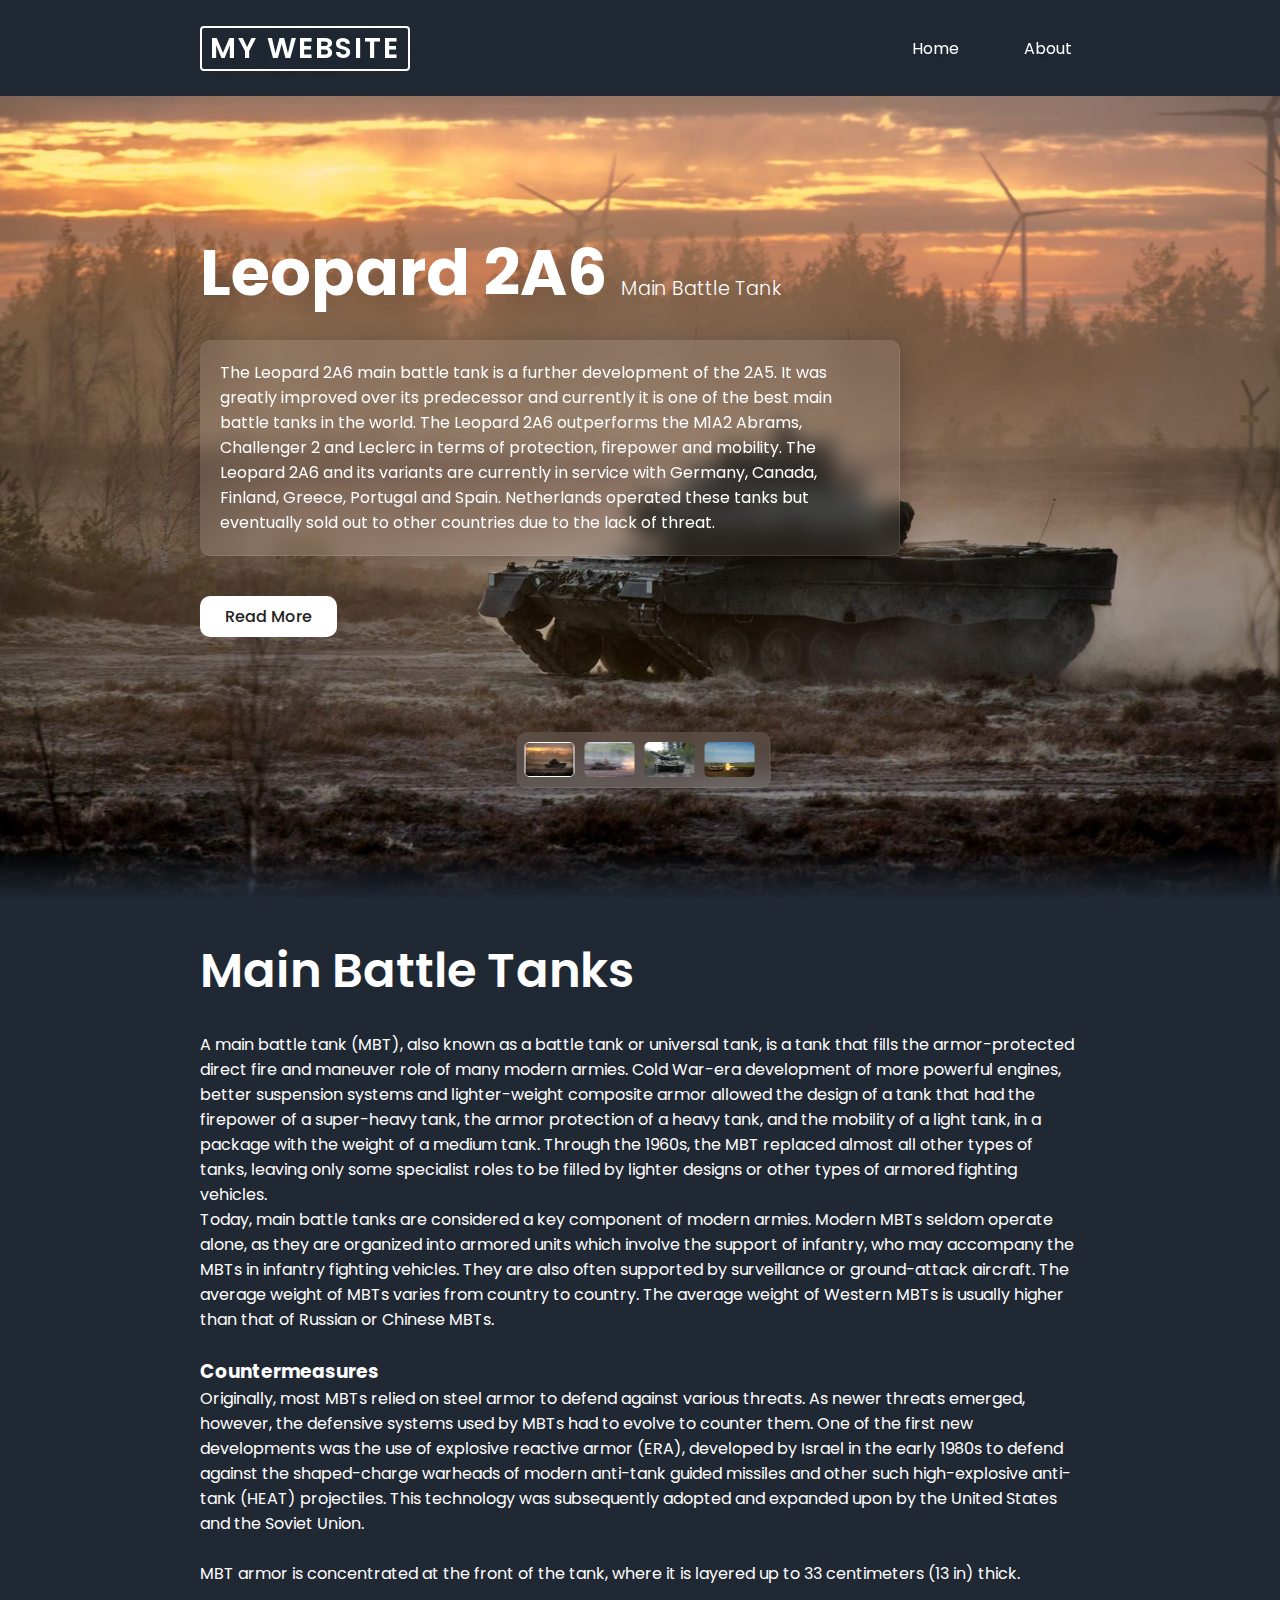
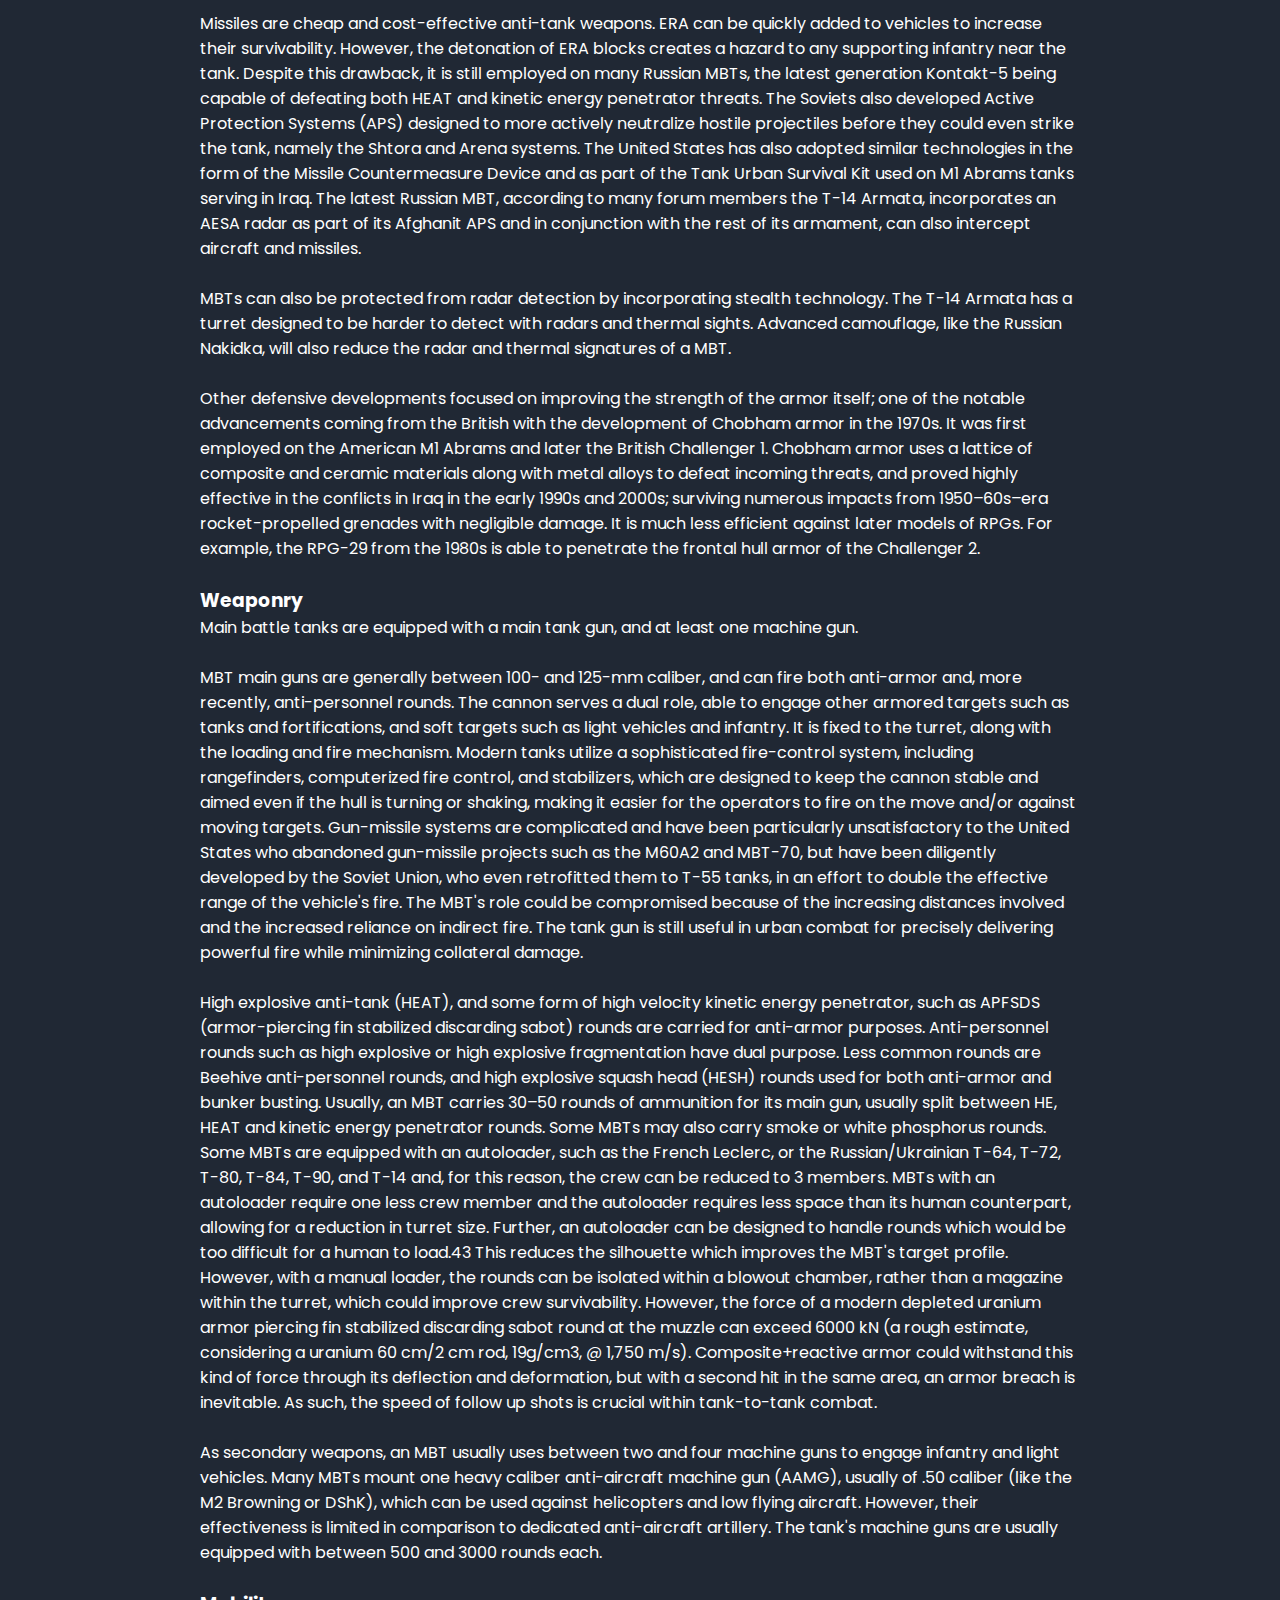
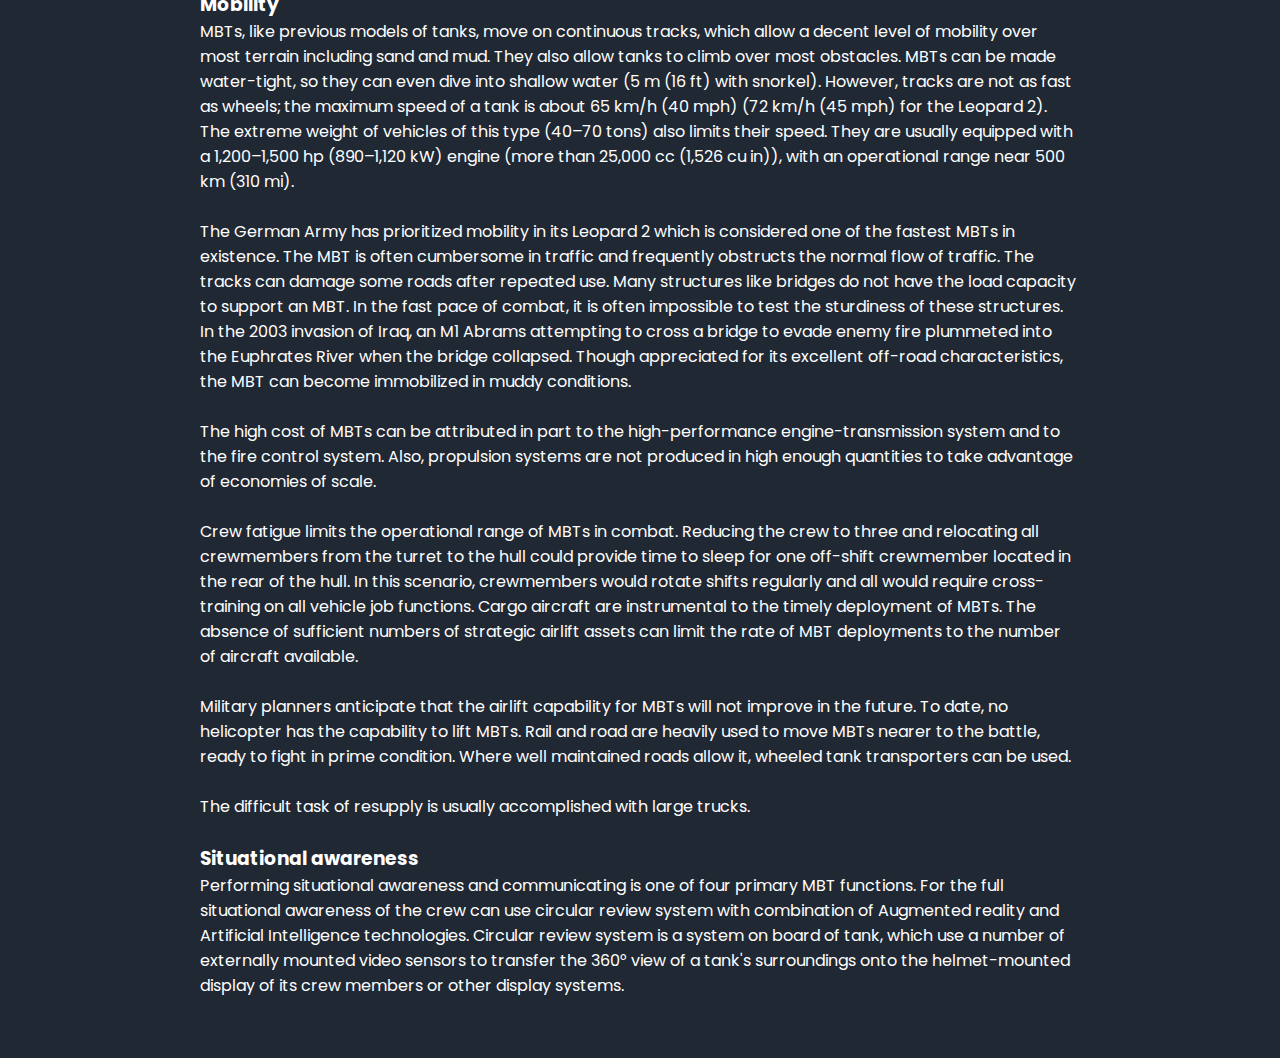
<file: index.html>
<!DOCTYPE html>
<html lang="en" dir="ltr">
<head>
  <meta charset="utf-8">
  <meta name="viewport" content="width=device-width, initial-scale=1.0">
  <title>Responsive Website Landing Page With Full Screen Draggable Image Slider - Html, Css & Javascript</title>
  <link rel="stylesheet" href="css/swiper-bundle.min.css">
  <link rel="stylesheet" href="css/index.css">
  <link rel="stylesheet" href="https://unicons.iconscout.com/release/v4.0.0/css/line.css">
</head>
<body>

  <header>
    <div class="nav-bar">
      <a href="" class="logo">My Website</a>
      <div class="navigation">
        <div class="nav-items">
          <i class="uil uil-times nav-close-btn"></i>
          <a href="#"><i class="uil uil-home"></i> Home</a>
          <a href="#" onclick=" window.open('about.html','_self')"><i class="uil uil-info-circle"></i> About</a>
        </div>
      </div>
      <i class="uil uil-apps nav-menu-btn"></i>
    </div>
  </header>

  <section class="home">
    <div class="media-icons">
      <a href="#"><i class="uil uil-facebook-f"></i></a>
      <a href="#"><i class="uil uil-instagram"></i></a>
      <a href="#"><i class="uil uil-twitter"></i></a>
    </div>

    <div class="swiper bg-slider">
      <div class="swiper-wrapper">
        <div class="swiper-slide">
          <img src="images/bg1.jpg" alt="">
          <div class="text-content">
            <h2 class="title">Leopard 2A6 <span>Main Battle Tank</span></h2>
            <p>The Leopard 2A6 main battle tank is a further development of the 2A5. It was greatly improved over its predecessor and currently it is one of the best main battle tanks in the world. The Leopard 2A6 outperforms the M1A2 Abrams, Challenger 2 and Leclerc in terms of protection, firepower and mobility. The Leopard 2A6 and its variants are currently in service with Germany, Canada, Finland, Greece, Portugal and Spain. Netherlands operated these tanks but eventually sold out to other countries due to the lack of threat.</p>
            <button class="read-btn" onclick=" window.open('https://www.military-today.com/tanks/leopard_2a6.htm','_blank')">Read More <i class="uil uil-arrow-right"></i></button>
          </div>
        </div>
        <div class="swiper-slide dark-layer">
          <img src="images/bg2.jpg" alt="">
          <div class="text-content">
            <h2 class="title">Type 10 <span>Main Battle Tank</span></h2>
            <p>Japan’s Type 10 Hitomaru Main Battle Tank is one of the world’s most technologically advanced armored vehicles to date. This fourth-generation vehicle is embedded with numerous top-of-the-line communicative and combative features, most notably the incorporation of the C4I system.<br>
            The Type 10’s main armament consists of a purpose built 120 mm smoothbore auto-loading gun with optional barrels of L/50 or L/55 caliber. This gun was designed and developed by Japan Steel Works, who up until this point had been manufacturing the Rheinmetall L/44 under license, for use on the Type 90.<br>
            Designed to replace the aging second generation Type 74 and supplement the third generation Type 90 of the Japanese Ground Self-Defense Force, the Type 10’s technological prowess comes at a hefty price, however. The Japanese Ministry of Defense paid 954 million Japanese Yen per vehicle. (US$8.4 million)
            </p>
            <button class="read-btn" onclick=" window.open('https://tanks-encyclopedia.com/modern/japan/type-10-hitomaru','_blank')">Read More <i class="uil uil-arrow-right"></i></button>
          </div>
        </div>
        <div class="swiper-slide dark-layer">
          <img src="images/bg3.jpg" alt="">
          <div class="text-content">
            <h2 class="title">T-72M1 <span>Main Battle Tank</span></h2>
            <p>The T-72 is a family of Soviet/Russian main battle tanks that entered production in 1969. The T-72 was a development of the T-64, which was troubled by high costs and its reliance on immature developmental technology. About 25,000 T-72 tanks have been built, and refurbishment has enabled many to remain in service for decades. It was widely exported and saw service in 40 countries including Finland. It has also served in numerous conflicts.<br>The Finnish T-72M1 featured in this picture is an export version, similar to T-72A but lacking composite armor (decreasing the weight to 37 tons), much simpler fire control system, and usually supplied with inferior ammunition compared to the Soviet army standard.<br>Production and development of the T-72 continues today.
            </p>
            <button class="read-btn" onclick=" window.open('https://www.military-today.com/tanks/t72.htm','_blank')">Read More <i class="uil uil-arrow-right"></i></button>
          </div>
        </div>
        <div class="swiper-slide">
          <img src="images/bg4.jpg" alt="">
          <div class="text-content">
            <h2 class="title">Merkava Mk.4 <span>Main Battle Tank</span></h2>
            <p>The Merkava Mk.4 Main Battle Tank entered service with Israel Defense Forces in 2004. It is a further development of the Merkava Mk.3. A total of 360 of these tanks have already been built and another 300 have been ordered by Israeli Defense Forces. The Merkava Mk.4 features an improved 120 mm smoothbore gun, developed by Israel Military Industries. It is a further development of the Merkava Mk.3 tank gun. This gun is designed to sustain higher pressure, generating higher muzzle velocity.<br>Currently the Merkava Mk.4 is among 10 best main battle tanks in the world.
            </p>
            <button class="read-btn" onclick=" window.open('https://www.army-technology.com/projects/merkava4/','_blank')">Read More <i class="uil uil-arrow-right"></i></button>
          </div>
        </div>
      </div>
    </div>
    
    <div class="bg-slider-thumbs">
      <div class="swiper-wrapper thumbs-container">
        <img src="images/bg1.jpg" class="swiper-slide" alt="">
        <img src="images/bg2.jpg" class="swiper-slide" alt="">
        <img src="images/bg3.jpg" class="swiper-slide" alt="">
        <img src="images/bg4.jpg" class="swiper-slide" alt="">
      </div>
    </div>
  </section>

  <section class="about section">
    <h2>Main Battle Tanks</h2>
    <p>A main battle tank (MBT), also known as a battle tank or universal tank, is a tank that fills the armor-protected direct fire and maneuver role of many modern armies. Cold War-era development of more powerful engines, better suspension systems and lighter-weight composite armor allowed the design of a tank that had the firepower of a super-heavy tank, the armor protection of a heavy tank, and the mobility of a light tank, in a package with the weight of a medium tank. Through the 1960s, the MBT replaced almost all other types of tanks, leaving only some specialist roles to be filled by lighter designs or other types of armored fighting vehicles.<br>
    Today, main battle tanks are considered a key component of modern armies. Modern MBTs seldom operate alone, as they are organized into armored units which involve the support of infantry, who may accompany the MBTs in infantry fighting vehicles. They are also often supported by surveillance or ground-attack aircraft. The average weight of MBTs varies from country to country. The average weight of Western MBTs is usually higher than that of Russian or Chinese MBTs.
    </p>
    <p>
      <h3>Countermeasures</h3>
      Originally, most MBTs relied on steel armor to defend against various threats. As newer threats emerged, however, the defensive systems used by MBTs had to evolve to counter them. One of the first new developments was the use of explosive reactive armor (ERA), developed by Israel in the early 1980s to defend against the shaped-charge warheads of modern anti-tank guided missiles and other such high-explosive anti-tank (HEAT) projectiles. This technology was subsequently adopted and expanded upon by the United States and the Soviet Union.<br><br>
      MBT armor is concentrated at the front of the tank, where it is layered up to 33 centimeters (13 in) thick.<br><br>
      Missiles are cheap and cost-effective anti-tank weapons. ERA can be quickly added to vehicles to increase their survivability. However, the detonation of ERA blocks creates a hazard to any supporting infantry near the tank. Despite this drawback, it is still employed on many Russian MBTs, the latest generation Kontakt-5 being capable of defeating both HEAT and kinetic energy penetrator threats. The Soviets also developed Active Protection Systems (APS) designed to more actively neutralize hostile projectiles before they could even strike the tank, namely the Shtora and Arena systems. The United States has also adopted similar technologies in the form of the Missile Countermeasure Device and as part of the Tank Urban Survival Kit used on M1 Abrams tanks serving in Iraq. The latest Russian MBT, according to many forum members the T-14 Armata, incorporates an AESA radar as part of its Afghanit APS and in conjunction with the rest of its armament, can also intercept aircraft and missiles.<br><br>
      MBTs can also be protected from radar detection by incorporating stealth technology. The T-14 Armata has a turret designed to be harder to detect with radars and thermal sights. Advanced camouflage, like the Russian Nakidka, will also reduce the radar and thermal signatures of a MBT.<br><br>
      Other defensive developments focused on improving the strength of the armor itself; one of the notable advancements coming from the British with the development of Chobham armor in the 1970s. It was first employed on the American M1 Abrams and later the British Challenger 1. Chobham armor uses a lattice of composite and ceramic materials along with metal alloys to defeat incoming threats, and proved highly effective in the conflicts in Iraq in the early 1990s and 2000s; surviving numerous impacts from 1950–60s–era rocket-propelled grenades with negligible damage. It is much less efficient against later models of RPGs. For example, the RPG-29 from the 1980s is able to penetrate the frontal hull armor of the Challenger 2.
    </p>
    <p>
      <h3>Weaponry</h3>
      Main battle tanks are equipped with a main tank gun, and at least one machine gun.<br><br>
      MBT main guns are generally between 100- and 125-mm caliber, and can fire both anti-armor and, more recently, anti-personnel rounds. The cannon serves a dual role, able to engage other armored targets such as tanks and fortifications, and soft targets such as light vehicles and infantry. It is fixed to the turret, along with the loading and fire mechanism. Modern tanks utilize a sophisticated fire-control system, including rangefinders, computerized fire control, and stabilizers, which are designed to keep the cannon stable and aimed even if the hull is turning or shaking, making it easier for the operators to fire on the move and/or against moving targets. Gun-missile systems are complicated and have been particularly unsatisfactory to the United States who abandoned gun-missile projects such as the M60A2 and MBT-70, but have been diligently developed by the Soviet Union, who even retrofitted them to T-55 tanks, in an effort to double the effective range of the vehicle's fire. The MBT's role could be compromised because of the increasing distances involved and the increased reliance on indirect fire. The tank gun is still useful in urban combat for precisely delivering powerful fire while minimizing collateral damage.<br><br>
      High explosive anti-tank (HEAT), and some form of high velocity kinetic energy penetrator, such as APFSDS (armor-piercing fin stabilized discarding sabot) rounds are carried for anti-armor purposes. Anti-personnel rounds such as high explosive or high explosive fragmentation have dual purpose. Less common rounds are Beehive anti-personnel rounds, and high explosive squash head (HESH) rounds used for both anti-armor and bunker busting. Usually, an MBT carries 30–50 rounds of ammunition for its main gun, usually split between HE, HEAT and kinetic energy penetrator rounds. Some MBTs may also carry smoke or white phosphorus rounds. Some MBTs are equipped with an autoloader, such as the French Leclerc, or the Russian/Ukrainian T-64, T-72, T-80, T-84, T-90, and T-14 and, for this reason, the crew can be reduced to 3 members. MBTs with an autoloader require one less crew member and the autoloader requires less space than its human counterpart, allowing for a reduction in turret size. Further, an autoloader can be designed to handle rounds which would be too difficult for a human to load.43 This reduces the silhouette which improves the MBT's target profile. However, with a manual loader, the rounds can be isolated within a blowout chamber, rather than a magazine within the turret, which could improve crew survivability. However, the force of a modern depleted uranium armor piercing fin stabilized discarding sabot round at the muzzle can exceed 6000 kN (a rough estimate, considering a uranium 60 cm/2 cm rod, 19g/cm3, @ 1,750 m/s). Composite+reactive armor could withstand this kind of force through its deflection and deformation, but with a second hit in the same area, an armor breach is inevitable. As such, the speed of follow up shots is crucial within tank-to-tank combat.<br><br>
      As secondary weapons, an MBT usually uses between two and four machine guns to engage infantry and light vehicles. Many MBTs mount one heavy caliber anti-aircraft machine gun (AAMG), usually of .50 caliber (like the M2 Browning or DShK), which can be used against helicopters and low flying aircraft. However, their effectiveness is limited in comparison to dedicated anti-aircraft artillery. The tank's machine guns are usually equipped with between 500 and 3000 rounds each.
    </p>
    <p>
      <h3>Mobility</h3>
      MBTs, like previous models of tanks, move on continuous tracks, which allow a decent level of mobility over most terrain including sand and mud. They also allow tanks to climb over most obstacles. MBTs can be made water-tight, so they can even dive into shallow water (5 m (16 ft) with snorkel). However, tracks are not as fast as wheels; the maximum speed of a tank is about 65 km/h (40 mph) (72 km/h (45 mph) for the Leopard 2). The extreme weight of vehicles of this type (40–70 tons) also limits their speed. They are usually equipped with a 1,200–1,500 hp (890–1,120 kW) engine (more than 25,000 cc (1,526 cu in)), with an operational range near 500 km (310 mi).<br><br>
      The German Army has prioritized mobility in its Leopard 2 which is considered one of the fastest MBTs in existence.
      The MBT is often cumbersome in traffic and frequently obstructs the normal flow of traffic. The tracks can damage some roads after repeated use. Many structures like bridges do not have the load capacity to support an MBT. In the fast pace of combat, it is often impossible to test the sturdiness of these structures. In the 2003 invasion of Iraq, an M1 Abrams attempting to cross a bridge to evade enemy fire plummeted into the Euphrates River when the bridge collapsed. Though appreciated for its excellent off-road characteristics, the MBT can become immobilized in muddy conditions.<br><br>
      The high cost of MBTs can be attributed in part to the high-performance engine-transmission system and to the fire control system. Also, propulsion systems are not produced in high enough quantities to take advantage of economies of scale.<br><br>
      Crew fatigue limits the operational range of MBTs in combat. Reducing the crew to three and relocating all crewmembers from the turret to the hull could provide time to sleep for one off-shift crewmember located in the rear of the hull. In this scenario, crewmembers would rotate shifts regularly and all would require cross-training on all vehicle job functions. Cargo aircraft are instrumental to the timely deployment of MBTs. The absence of sufficient numbers of strategic airlift assets can limit the rate of MBT deployments to the number of aircraft available.<br><br>
      Military planners anticipate that the airlift capability for MBTs will not improve in the future. To date, no helicopter has the capability to lift MBTs. Rail and road are heavily used to move MBTs nearer to the battle, ready to fight in prime condition. Where well maintained roads allow it, wheeled tank transporters can be used.<br><br>
      The difficult task of resupply is usually accomplished with large trucks.
    </p>
    <p>
      <h3>Situational awareness</h3>
    Performing situational awareness and communicating is one of four primary MBT functions. For the full situational awareness of the crew can use circular review system with combination of Augmented reality and Artificial Intelligence technologies. Circular review system is a system on board of tank, which use a number of externally mounted video sensors to transfer the 360° view of a tank's surroundings onto the helmet-mounted display of its crew members or other display systems.
    </p>
  </section>

  <script src="js/swiper-bundle.min.js"></script>
  <script src="js/main.js"></script>

</body>
</html>
</file>
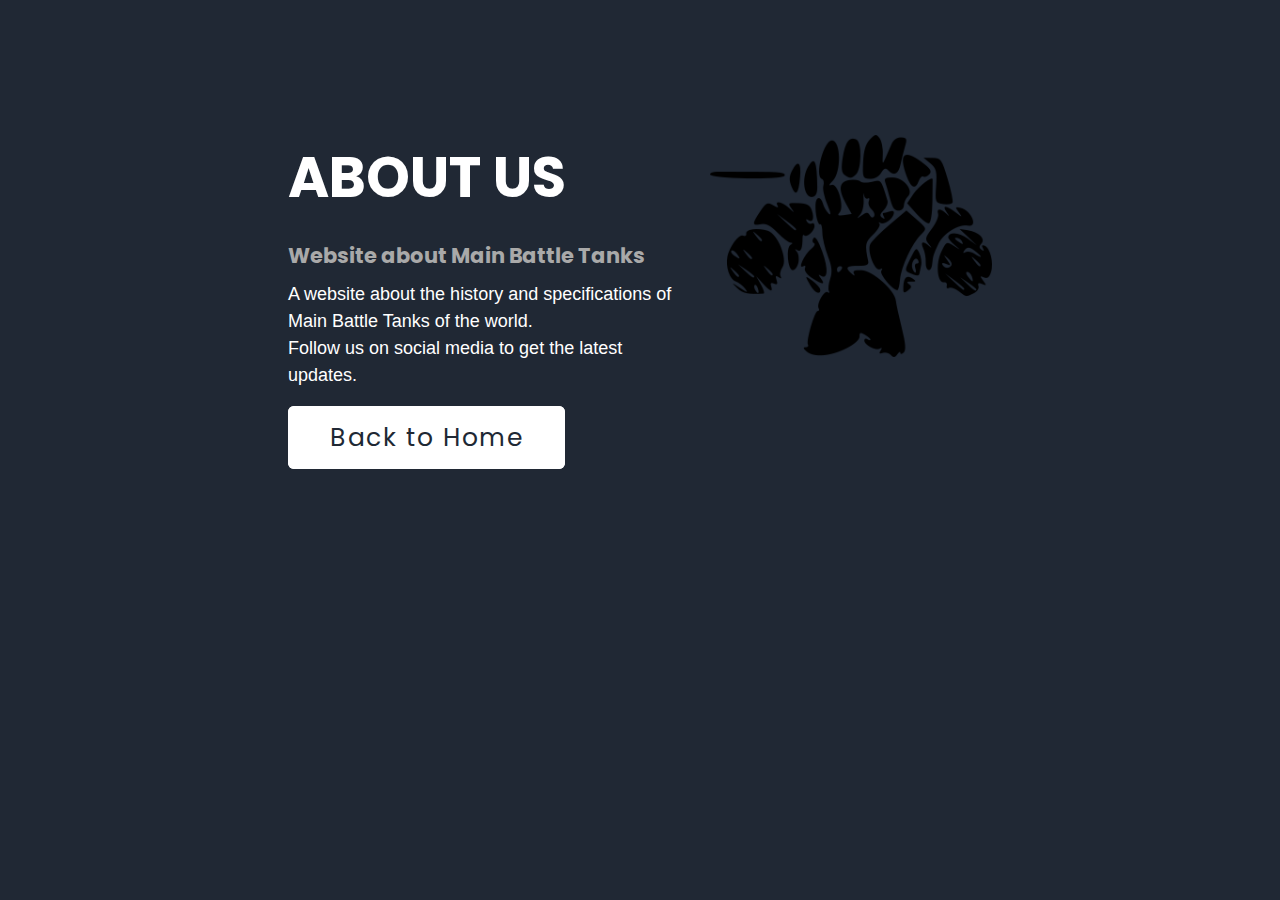
<file: about.html>
<!DOCTYPE html>
<html lang="en">
<head>
    <meta charset="UTF-8">
    <meta http-equiv="X-UA-Compatible" content="IE=edge">
    <meta name="viewport" content="width=device-width, initial-scale=1.0">
    <title>About</title>
    <link rel="stylesheet" type="text/css" href="css/about.css">
    <link rel="stylesheet" href="https://unicons.iconscout.com/release/v4.0.0/css/line.css">
</head>
<body>
    <div class="section">
		<div class="container">
			<div class="content-section">
				<div class="title">
					<h1>About Us</h1>
				</div>
				<div class="content">
					<h3>Website about Main Battle Tanks</h3>
					<p>
                        A website about the history and specifications of Main Battle Tanks of the world.<br>
                        Follow us on social media to get the latest updates.
                    </p>
					<div class="button">
						<a href="#" onclick=" window.open('index.html','_self')">Back to Home</a>
					</div>
				</div>
				<div class="media-icons">
					<a href="#"><i class="uil uil-facebook-f"></i></a>
					<a href="#"><i class="uil uil-instagram"></i></a>
					<a href="#"><i class="uil uil-twitter"></i></a>
				</div>
			</div>
			<div class="image-section">
				<img src="images/about.png">
			</div>
		</div>
	</div>
</body>
</html>
</file>
<file: css/index.css>
/*============ Google fonts ============*/
@import url('https://fonts.googleapis.com/css2?family=Poppins:ital,wght@0,100;0,200;0,300;0,400;0,500;0,600;0,700;0,800;0,900;1,100;1,200;1,300;1,400;1,500;1,600;1,700;1,800;1,900&display=swap');

/*======= CSS variables =======*/
:root{
  --white-color: #fff;
  --dark-color: #222;
  --body-bg-color: #fff;
  --section-bg-color: #202834;
  --navigation-item-hover-color: #3b5378;

  --text-shadow: 0 5px 25px rgba(0, 0, 0, 0.1);
  --box-shadow: 0 5px 25px rgb(0 0 0 / 20%);

  --scroll-bar-color: #fff;
  --scroll-thumb-color: #282f4e;
  --scroll-thumb-hover-color: #454f6b;
}

/*======= Scroll bar =======*/
::-webkit-scrollbar{
  width: 11px;
  background: var(--scroll-bar-color);
}

::-webkit-scrollbar-thumb{
  width: 100%;
  background: var(--scroll-thumb-color);
  border-radius: 2em;
}

::-webkit-scrollbar-thumb:hover{
  background: var(--scroll-thumb-hover-color);
}

/*======= Main CSS =======*/
*{
  margin: 0;
  padding: 0;
  box-sizing: border-box;
  font-family: 'Poppins', sans-serif;
}

body{
  background: var(--body-bg-color);
}

section{
  position: relative;
}

.section{
  color: var(--white-color);
  background: var(--section-bg-color);
  padding: 35px 200px;
  transition: 0.3s ease;
}

/*======= Header =======*/
header{
  z-index: 999;
  position: fixed;
  width: 100%;
  height: calc(5rem + 1rem);
  top: 0;
  left: 0;
  display: flex;
  justify-content: center;
  transition: 0.5s ease;
  transition-property: height, background;
}

header.sticky{
  height: calc(2.5rem + 1rem);
  background: rgba(255, 255, 255, 0.1);
  backdrop-filter: blur(20px);
  border-bottom: 1px solid rgba(255, 255, 255, 0.1);
}

header .nav-bar{
  position: relative;
  width: 100%;
  display: flex;
  align-items: center;
  justify-content: space-between;
  padding: 0 200px;
  transition: 0.3s ease;
  background-color: #202834;
}

.nav-close-btn, .nav-menu-btn{
  display: none;
}

.nav-bar .logo{
  color: var(--white-color);
  font-size: 1.8em;
  font-weight: 600;
  letter-spacing: 2px;
  text-transform: uppercase;
  text-decoration: none;
  text-shadow: var(--text-shadow);
  border: 2px solid white;
  padding: 8px;
}

.navigation .nav-items a{
  color: var(--white-color);
  font-size: 1em;
  text-decoration: none;
  text-shadow: var(--text-shadow);
  padding: 8px;
  line-height: 25px;
  border-radius: 6px;
}

.navigation .nav-items a:hover{
  background-color: rgb(255, 208, 0);
  color: var(--section-bg-color);
}

.nav-bar a{
  color: var(--white-color);
  font-size: 1em;
  text-decoration: none;
  text-shadow: var(--text-shadow);
  padding: 8px;
  line-height: 25px;
  border-radius: 4px;
}

/* .nav-bar a:hover{
  background-color: #ddd;
  color: black;
} */

.navigation .nav-items a i{
  display: none;
}

.navigation .nav-items a:not(:last-child){
  margin-right: 45px;
}

/*======= Home =======*/
.home{
  min-height: 100vh;
}

.home:before{
  z-index: 888;
  content: '';
  position: absolute;
  width: 100%;
  height: 50px;
  bottom: 0;
  left: 0;
  background: linear-gradient(transparent, var(--section-bg-color));
}

/*======= Background slider =======*/
.bg-slider{
  z-index: 777;
  position: relative;
  width: 100%;
  min-height: 100vh;
}

.bg-slider .swiper-slide{
  position: relative;
  width: 100%;
  height: 100vh;
}

.bg-slider .swiper-slide img{
  width: 100%;
  height: 100vh;
  object-fit: cover;
  background-position: center;
  background-size: cover;
  pointer-events: none;
}

.swiper-slide .text-content{
  position: absolute;
  top: 25%;
  color: var(--white-color);
  margin: 0 200px;
  transition: 0.3s ease;
}

.swiper-slide .text-content .title{
  font-size: 4em;
  font-weight: 700;
  text-shadow: var(--text-shadow);
  margin-bottom: 20px;
  transform: translateY(-50px);
  opacity: 0;
}

.swiper-slide-active .text-content .title{
  transform: translateY(0);
  opacity: 1;
  transition: 1s ease;
  transition-delay: 0.3s;
  transition-property: transform, opacity;
}

.swiper-slide .text-content .title span{
  font-size: 0.3em;
  font-weight: 300;
}

.swiper-slide .text-content p{
  max-width: 700px;
  background: rgba(255, 255, 255, 0.1);
  backdrop-filter: blur(10px);
  text-shadow: var(--text-shadow);
  padding: 20px;
  border-radius: 10px;
  border-bottom: 1px solid rgba(255, 255, 255, 0.1);
  border-right: 1px solid rgba(255, 255, 255, 0.1);
  box-shadow: var(--box-shadow);
  transform: translateX(-80px);
  opacity: 0;
}

.swiper-slide-active .text-content p{
  transform: translateX(0);
  opacity: 1;
  transition: 1s ease;
  transition-delay: 0.3s;
  transition-property: transform, opacity;
}

.swiper-slide .text-content .read-btn{
  border: none;
  outline: none;
  background: var(--white-color);
  color: var(--dark-color);
  font-size: 1em;
  font-weight: 500;
  padding: 8px 25px;
  display: flex;
  align-items: center;
  margin-top: 40px;
  border-radius: 10px;
  cursor: pointer;
  transform: translateX(50px);
  opacity: 0;
}

.swiper-slide-active .text-content .read-btn{
  transform: translateX(0);
  opacity: 1;
  transition: 1s ease;
  transition-delay: 0.3s;
  transition-property: transform, opacity;
}

.swiper-slide .text-content .read-btn i{
  font-size: 1.6em;
  transition: 0.3s ease;
}

.swiper-slide .text-content .read-btn:hover i{
  transform: translateX(5px);
}

.swiper-slide .text-content .read-btn:hover{
  background-color: rgb(255, 208, 0);
  border-color: rgb(255, 208, 0);
}

.dark-layer:before{
  content: '';
  position: absolute;
  width: 100%;
  height: 100vh;
  top: 0;
  left: 0;
  background: rgba(0, 0, 0, 0.1);
}

.bg-slider-thumbs{
  z-index: 777;
  position: absolute;
  bottom: 7em;
  left: 50%;
  transform: translateX(-50%);
  transition: 0.3s ease;
}

.thumbs-container{
  background: rgba(255, 255, 255, 0.1);
  backdrop-filter: blur(10px);
  padding: 10px 3px;
  border-radius: 10px;
  border-bottom: 1px solid rgba(255, 255, 255, 0.1);
  border-right: 1px solid rgba(255, 255, 255, 0.1);
  box-shadow: var(--box-shadow);
}

.thumbs-container img{
  width: 50px;
  height: 35px;
  margin: 0 5px;
  border-radius: 5px;
  cursor: pointer;
}

.swiper-slide-thumb-active{
  border: 1px solid var(--white-color);
}

/*======= Media icons =======*/
.media-icons{
  z-index: 999;
  position: absolute;
  display: flex;
  flex-direction: column;
  top: 50%;
  transform: translateY(-50%);
  margin-left: 90px;
}

.media-icons a{
  color: var(--white-color);
  font-size: 1.7em;
  margin: 10px 0;
}

.media-icons i:hover{
	color: rgb(255, 208, 0);
}

/*======= About section =======*/
.about h2{
  font-size: 3em;
  font-weight: 600;
}

.about p{
  margin: 25px 0;
}

/*======= Media queries (max-width: 1100px) =======*/
@media screen and (max-width: 1100px){
  header .nav-bar{
    padding: 0 50px;
  }

  .section{
    padding: 25px 50px;
  }

  .media-icons{
    right: 0;
    margin-right: 50px;
  }

  .swiper-slide .text-content{
    margin: 0 120px 0 50px;
  }

  .bg-slider-thumbs{
    bottom: 3em;
  }
}

/*======= Media queries (max-width: 785px) =======*/
@media screen and (max-width: 785px){
  header .nav-bar{
    padding: 25px 20px;
  }

  .section{
    padding: 25px 20px;
  }

  .media-icons{
    margin-right: 20px;
  }

  .media-icons a{
    font-size: 1.5em;
  }

  .swiper-slide .text-content{
    margin: 0 70px 0 20px;
  }

  .swiper-slide .text-content .title{
    font-size: 3em;
  }

  .swiper-slide .text-content .title span{
    font-size: 0.35em;
  }

  .swiper-slide .text-content p{
    font-size: 0.9em;
  }

  /*======= Navigation menu =======*/
  .nav-menu-btn{
    display: block;
    color: var(--white-color);
    font-size: 1.5em;
    cursor: pointer;
  }

  .nav-close-btn{
    display: block;
    color: var(--dark-color);
    position: absolute;
    top: 0;
    right: 0;
    font-size: 1.3em;
    margin: 10px;
    cursor: pointer;
    transition: 0.3s ease;
  }

  .navigation{
    z-index: 99999;
    position: fixed;
    width: 100%;
    height: 100vh;
    top: 0;
    left: 0;
    background: rgba(0, 0, 0, 0.25);
    display: flex;
    justify-content: center;
    align-items: center;
    visibility: hidden;
    opacity: 0;
    transition: 0.3s ease;
  }

  .navigation.active{
    visibility: visible;
    opacity: 1;
  }

  .navigation .nav-items{
    position: relative;
    background: var(--white-color);
    width: 400px;
    max-width: 400px;
    display: grid;
    place-content: center;
    margin: 20px;
    padding: 40px;
    border-radius: 20px;
    box-shadow: var(--box-shadow);
    transform: translateY(-200px);
    transition: 0.3s ease;
  }

  .navigation.active .nav-items{
    transform: translateY(0);
  }

  .navigation .nav-items a{
    color: var(--dark-color);
    font-size: 1em;
    margin: 15px 50px;
    transition: 0.3s ease;
  }

  .navigation .nav-items a:hover{
    color: var(--navigation-item-hover-color);
  }

  .navigation .nav-items > a > i{
    display: inline-block;
    font-size: 1.3em;
    margin-right: 5px;
  }

  .swiper-slide .text-content .read-btn{
    font-size: 0.9em;
    padding: 5px 15px;
  }

  /*======= About section =======*/
  .about h2{
    font-size: 2.5em;
  }

  .about p{
    font-size: 0.9em;
  }
}
</file>
<file: css/about.css>
/*============ Google fonts ============*/
@import url('https://fonts.googleapis.com/css2?family=Poppins:ital,wght@0,100;0,200;0,300;0,400;0,500;0,600;0,700;0,800;0,900;1,100;1,200;1,300;1,400;1,500;1,600;1,700;1,800;1,900&display=swap');

/*======= CSS variables =======*/
:root{
    --white-color: #fff;
    --dark-color: #222;
    --body-bg-color: #fff;
    --section-bg-color: #202834;
    --navigation-item-hover-color: #3b5378;
  
    --text-shadow: 0 5px 25px rgba(0, 0, 0, 0.1);
    --box-shadow: 0 5px 25px rgb(0 0 0 / 20%);
  
    --scroll-bar-color: #fff;
    --scroll-thumb-color: #282f4e;
    --scroll-thumb-hover-color: #454f6b;
}

body{
    background: var(--body-bg-color);
}

*{
	margin:0px;
	padding:0px;
	box-sizing: border-box;
	font-family: 'Poppins', sans-serif;
}
.section{
	width: 100%;
	min-height: 100vh;
    color: var(--white-color);
    background: var(--section-bg-color);
    padding: 35px 200px;
    transition: 0.3s ease;

}
.container{
	width: 80%;
	display: block;
	margin:auto;
	padding-top: 100px;
}
.content-section{
	float: left;
	width: 55%;
}
.image-section{
	float: right;
	width: 40%;
}
.image-section img{
	width: 100%;
	height: auto;
}
.content-section .title{
	text-transform: uppercase;
	font-size: 28px;
}
.content-section .content h3{
	margin-top: 20px;
	color: darkgrey;
	font-size: 21px;
}
.content-section .content p{
	margin-top: 10px;
	font-family: sans-serif;
	font-size: 18px;
	line-height: 1.5;
}
.content-section .content .button{
	margin-top: 30px;
}
.content-section .content .button a{
	padding:12px 40px;
	text-decoration: none;
    color: var(--section-bg-color);
    background-color: var(--white-color);
	font-size: 25px;
	letter-spacing: 1.5px;
    border: 2px solid var(--white-color);
    border-radius: 6px;
}
.content-section .content .button a:hover{
    background-color: rgb(255, 208, 0);
    border-color: rgb(255, 208, 0);
    color: var(--section-bg-color);
}

/*======= Media icons =======*/
.media-icons{
    margin: 40px 40px;
}
.media-icons a{
    color: var(--white-color);
    font-size: 1.7em;
    margin: 10px 0;
    padding: 0px 10px;
}
.content-section .media-icons i:hover{
	color: rgb(255, 208, 0);
}

@media screen and (max-width: 768px){
	.container{
	width: 80%;
	display: block;
	margin:auto;
	padding-top:50px;
}
.content-section{
	float:none;
	width:100%;
	display: block;
	margin:auto;
}
.image-section{
	float:none;
	width:100%;
	
}
.image-section img{
	width: 100%;
	height: auto;
	display: block;
	margin:auto;
}
.content-section .title{
	text-align: center;
	font-size: 19px;
}
.content-section .content .button{
	text-align: center;
}
.content-section .content .button a{
	padding:9px 30px;
}
.content-section .social{
	text-align: center;
}

}
</file>
